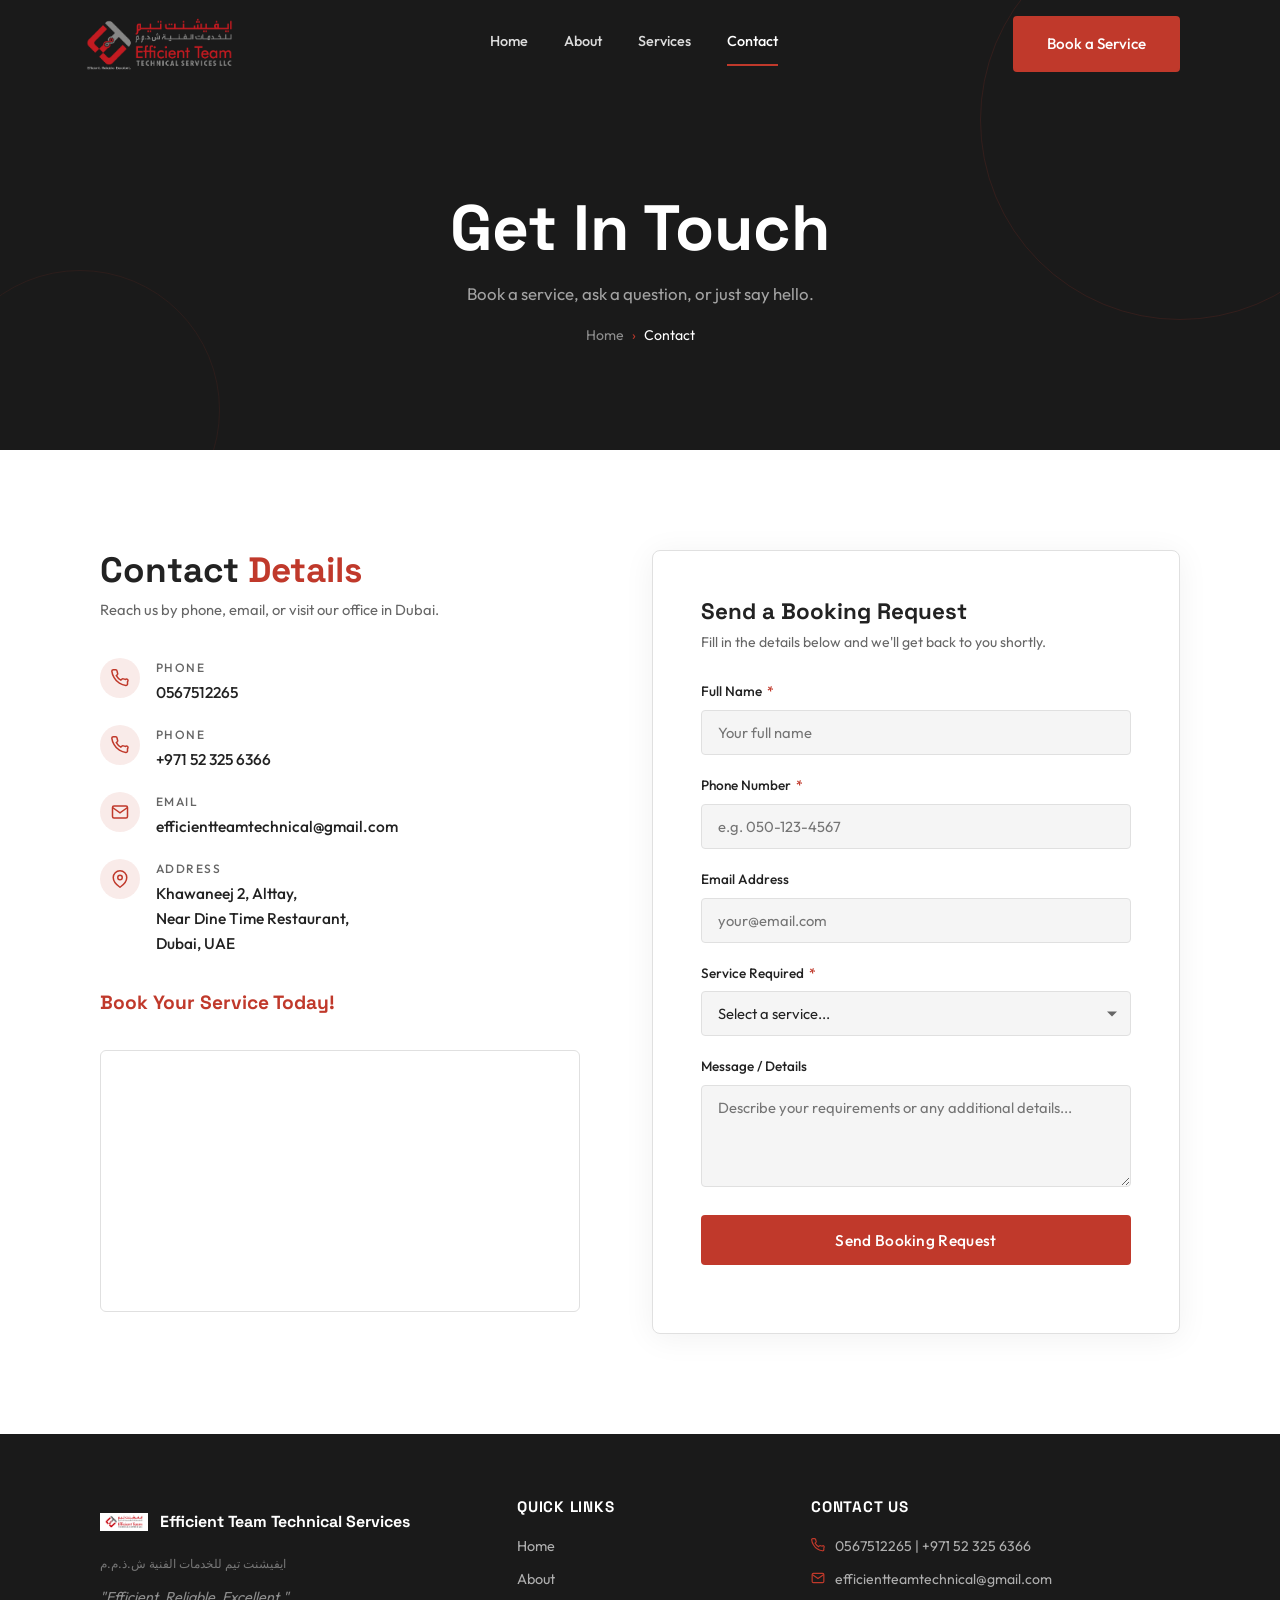
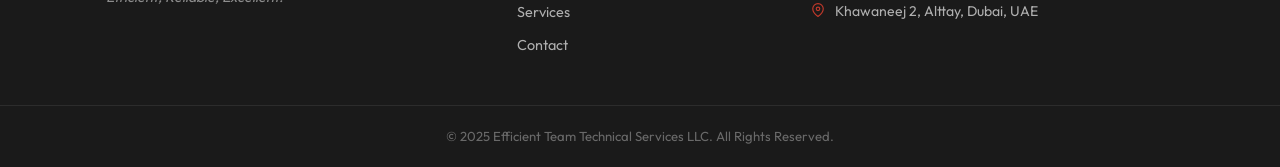
<file: contact.html>
<!DOCTYPE html>
<html lang="en">
<head>
  <meta charset="UTF-8" />
  <meta name="viewport" content="width=device-width, initial-scale=1.0" />
  <title>Contact — Efficient Team Technical Services LLC</title>
  <meta name="description" content="Book a technical service or get in touch with Efficient Team Technical Services LLC in Dubai. AC, electrical, plumbing, interior and gypsum works." />
  <link rel="preconnect" href="https://fonts.googleapis.com" />
  <link rel="preconnect" href="https://fonts.gstatic.com" crossorigin />
  <link href="https://fonts.googleapis.com/css2?family=Space+Grotesk:wght@600;700&family=Outfit:wght@400;500&display=swap" rel="stylesheet" />
  <link rel="stylesheet" href="styles.css" />
  <style>
    /* ===== CONTACT-SPECIFIC STYLES ===== */

    /* Hero */
    .contact-hero {
      min-height: 50vh;
      background: var(--charcoal);
      display: flex;
      align-items: center;
      justify-content: center;
      text-align: center;
      padding-top: var(--nav-height);
      position: relative;
      overflow: hidden;
    }

    .contact-hero::before {
      content: '';
      position: absolute;
      top: -80px;
      right: -100px;
      width: 400px;
      height: 400px;
      border: 1px solid rgba(192,57,43,0.15);
      border-radius: 50%;
    }

    .contact-hero::after {
      content: '';
      position: absolute;
      bottom: -100px;
      left: -60px;
      width: 280px;
      height: 280px;
      border: 1px solid rgba(192,57,43,0.1);
      border-radius: 50%;
    }

    .contact-hero-content {
      position: relative;
      z-index: 1;
    }

    .contact-hero h1 {
      font-size: clamp(2.2rem, 5vw, 4rem);
      color: var(--white);
      margin-bottom: 16px;
    }

    .contact-hero .sub {
      font-size: 1.05rem;
      color: rgba(255,255,255,0.6);
      max-width: 400px;
      margin: 0 auto;
    }

    /* Contact Section */
    .contact-section {
      padding: var(--section-pad) 0;
    }

    .contact-grid {
      display: grid;
      grid-template-columns: 1fr 1.1fr;
      gap: 72px;
      align-items: start;
    }

    /* Contact Details */
    .contact-details h2 {
      font-size: clamp(1.5rem, 3vw, 2.2rem);
      margin-bottom: 8px;
    }

    .contact-details .tagline {
      font-size: 0.92rem;
      color: var(--text-muted);
      margin-bottom: 36px;
    }

    .contact-detail-item {
      display: flex;
      align-items: flex-start;
      gap: 16px;
      margin-bottom: 20px;
    }

    .contact-detail-icon {
      width: 40px;
      height: 40px;
      background: rgba(192,57,43,0.1);
      border-radius: 50%;
      display: flex;
      align-items: center;
      justify-content: center;
      flex-shrink: 0;
      color: var(--red);
    }

    .contact-detail-text .label {
      font-size: 0.75rem;
      text-transform: uppercase;
      letter-spacing: 0.12em;
      color: var(--text-muted);
      display: block;
      margin-bottom: 3px;
    }

    .contact-detail-text a,
    .contact-detail-text span {
      font-size: 0.97rem;
      color: var(--text);
      font-weight: 500;
      transition: color var(--transition);
      display: block;
    }

    .contact-detail-text a:hover { color: var(--red); }

    .book-cta {
      margin-top: 32px;
      font-family: 'Space Grotesk', sans-serif;
      font-size: 1.2rem;
      font-weight: 700;
      color: var(--red);
    }

    /* Map */
    .map-wrap {
      margin-top: 32px;
      border-radius: 6px;
      overflow: hidden;
      border: 1px solid var(--border);
    }

    .map-wrap iframe {
      display: block;
      width: 100%;
      height: 260px;
      border: none;
    }

    /* Booking Form */
    .form-card {
      background: var(--white);
      border: 1px solid var(--border);
      border-radius: 8px;
      padding: clamp(28px, 4vw, 48px);
      box-shadow: 0 4px 32px rgba(0,0,0,0.06);
    }

    .form-card h3 {
      font-size: 1.4rem;
      margin-bottom: 6px;
    }

    .form-card .form-sub {
      font-size: 0.88rem;
      color: var(--text-muted);
      margin-bottom: 28px;
    }

    .form-group {
      margin-bottom: 20px;
      opacity: 0;
      transform: translateY(16px);
      animation: fadeUp 0.5s ease forwards;
    }

    .form-group:nth-child(1) { animation-delay: 0.1s; }
    .form-group:nth-child(2) { animation-delay: 0.2s; }
    .form-group:nth-child(3) { animation-delay: 0.3s; }
    .form-group:nth-child(4) { animation-delay: 0.4s; }
    .form-group:nth-child(5) { animation-delay: 0.5s; }
    .form-group:nth-child(6) { animation-delay: 0.6s; }

    @keyframes fadeUp {
      to { opacity: 1; transform: translateY(0); }
    }

    .form-group label {
      display: block;
      font-size: 0.85rem;
      font-weight: 500;
      color: var(--text);
      margin-bottom: 7px;
    }

    .form-group label .req {
      color: var(--red);
      margin-left: 2px;
    }

    .form-input,
    .form-select,
    .form-textarea {
      width: 100%;
      padding: 12px 16px;
      font-family: 'Outfit', sans-serif;
      font-size: 0.92rem;
      color: var(--text);
      background: var(--surface);
      border: 1.5px solid var(--border);
      border-radius: 4px;
      outline: none;
      transition: border-color 0.25s ease, box-shadow 0.25s ease;
      min-height: 44px;
      appearance: none;
      -webkit-appearance: none;
    }

    .form-input:focus,
    .form-select:focus,
    .form-textarea:focus {
      border-color: var(--red);
      box-shadow: 0 0 0 3px rgba(192,57,43,0.1);
    }

    .form-textarea {
      resize: vertical;
      min-height: 100px;
    }

    .select-wrap {
      position: relative;
    }

    .select-wrap::after {
      content: '';
      position: absolute;
      right: 14px;
      top: 50%;
      transform: translateY(-50%);
      width: 0;
      height: 0;
      border-left: 5px solid transparent;
      border-right: 5px solid transparent;
      border-top: 5px solid var(--text-muted);
      pointer-events: none;
    }

    .btn-submit {
      width: 100%;
      background: var(--red);
      color: var(--white);
      border: none;
      padding: 15px 32px;
      font-family: 'Outfit', sans-serif;
      font-size: 0.97rem;
      font-weight: 500;
      border-radius: 4px;
      cursor: pointer;
      transition: background var(--transition), transform var(--transition);
      min-height: 50px;
      letter-spacing: 0.02em;
    }

    .btn-submit:hover {
      background: var(--red-dark);
      transform: scale(1.02);
    }

    .btn-submit:active { transform: scale(0.98); }

    /* Success Message (hidden by default) */
    .form-success {
      display: none;
      text-align: center;
      padding: 40px 20px;
    }

    .form-success.show { display: block; }

    .form-success svg {
      width: 56px;
      height: 56px;
      color: var(--red);
      margin: 0 auto 16px;
    }

    .form-success h4 {
      font-size: 1.3rem;
      margin-bottom: 8px;
    }

    .form-success p {
      font-size: 0.92rem;
      color: var(--text-muted);
    }

    @media (max-width: 900px) {
      .contact-grid { grid-template-columns: 1fr; gap: 48px; }
      .map-wrap iframe { height: 220px; }
    }
  </style>
</head>
<body>

  <!-- ============ NAVBAR ============ -->
  <nav class="navbar scrolled" id="navbar">
    <div class="container">
      <a href="index.html" class="nav-logo">
        <img src="logo.png" alt="Efficient Team Technical Services Logo" class="nav-logo-icon" />
        <div class="nav-logo-text">
          <span class="name">Efficient Team Technical Services</span>
          <span class="arabic">ايفيشنت تيم للخدمات الفنية</span>
        </div>
      </a>
      <div class="nav-links">
        <a href="index.html" class="nav-link">Home</a>
        <a href="about.html" class="nav-link">About</a>
        <a href="services.html" class="nav-link">Services</a>
        <a href="contact.html" class="nav-link active">Contact</a>
      </div>
      <div class="nav-right">
        <a href="contact.html" class="btn btn-red">Book a Service</a>
        <button class="hamburger" id="hamburger" aria-label="Toggle menu">
          <span></span><span></span><span></span>
        </button>
      </div>
    </div>
  </nav>

  <!-- Mobile Nav -->
  <div class="mobile-nav" id="mobileNav">
    <button class="mobile-nav-close" id="mobileNavClose" aria-label="Close menu">&#x2715;</button>
    <a href="index.html" class="nav-link">Home</a>
    <a href="about.html" class="nav-link">About</a>
    <a href="services.html" class="nav-link">Services</a>
    <a href="contact.html" class="nav-link active">Contact</a>
    <a href="contact.html" class="btn btn-red">Book a Service</a>
  </div>

  <!-- ============ HERO ============ -->
  <section class="contact-hero">
    <div class="contact-hero-content reveal">
      <h1>Get In Touch</h1>
      <p class="sub">Book a service, ask a question, or just say hello.</p>
      <nav class="breadcrumb" style="margin-top:16px" aria-label="Breadcrumb">
        <a href="index.html">Home</a>
        <span class="sep">›</span>
        <span class="current">Contact</span>
      </nav>
    </div>
  </section>

  <!-- ============ CONTACT SECTION ============ -->
  <section class="contact-section">
    <div class="container">
      <div class="contact-grid">

        <!-- LEFT — Contact Details -->
        <div class="contact-details reveal-left">
          <h2>Contact <span style="color:var(--red)">Details</span></h2>
          <p class="tagline">Reach us by phone, email, or visit our office in Dubai.</p>

          <div class="contact-detail-item">
            <div class="contact-detail-icon">
              <svg width="18" height="18" fill="none" stroke="currentColor" stroke-width="2" viewBox="0 0 24 24"><path d="M22 16.92v3a2 2 0 01-2.18 2 19.79 19.79 0 01-8.63-3.07A19.5 19.5 0 014.16 11.5a19.79 19.79 0 01-3.07-8.67A2 2 0 013.11 1h3a2 2 0 012 1.72c.127.96.361 1.903.7 2.81a2 2 0 01-.45 2.11L7.09 8.91a16 16 0 006 6l1.27-1.27a2 2 0 012.11-.45c.907.339 1.85.573 2.81.7A2 2 0 0122 16.92z"/></svg>
            </div>
            <div class="contact-detail-text">
              <span class="label">Phone</span>
              <a href="tel:+971567512265">0567512265</a>
            </div>
          </div>

          <div class="contact-detail-item">
            <div class="contact-detail-icon">
              <svg width="18" height="18" fill="none" stroke="currentColor" stroke-width="2" viewBox="0 0 24 24"><path d="M22 16.92v3a2 2 0 01-2.18 2 19.79 19.79 0 01-8.63-3.07A19.5 19.5 0 014.16 11.5a19.79 19.79 0 01-3.07-8.67A2 2 0 013.11 1h3a2 2 0 012 1.72c.127.96.361 1.903.7 2.81a2 2 0 01-.45 2.11L7.09 8.91a16 16 0 006 6l1.27-1.27a2 2 0 012.11-.45c.907.339 1.85.573 2.81.7A2 2 0 0122 16.92z"/></svg>
            </div>
            <div class="contact-detail-text">
              <span class="label">Phone</span>
              <a href="tel:+97152325636">+971 52 325 6366</a>
            </div>
          </div>

          <div class="contact-detail-item">
            <div class="contact-detail-icon">
              <svg width="18" height="18" fill="none" stroke="currentColor" stroke-width="2" viewBox="0 0 24 24"><path d="M4 4h16c1.1 0 2 .9 2 2v12c0 1.1-.9 2-2 2H4c-1.1 0-2-.9-2-2V6c0-1.1.9-2 2-2z"/><polyline points="22,6 12,13 2,6"/></svg>
            </div>
            <div class="contact-detail-text">
              <span class="label">Email</span>
              <a href="mailto:efficientteamtechnical@gmail.com">efficientteamtechnical@gmail.com</a>
            </div>
          </div>

          <div class="contact-detail-item">
            <div class="contact-detail-icon">
              <svg width="18" height="18" fill="none" stroke="currentColor" stroke-width="2" viewBox="0 0 24 24"><path d="M21 10c0 7-9 13-9 13s-9-6-9-13a9 9 0 0118 0z"/><circle cx="12" cy="10" r="3"/></svg>
            </div>
            <div class="contact-detail-text">
              <span class="label">Address</span>
              <span>Khawaneej 2, Alttay,<br>Near Dine Time Restaurant,<br>Dubai, UAE</span>
            </div>
          </div>

          <p class="book-cta">Book Your Service Today!</p>

          <!-- Google Maps Embed -->
          <div class="map-wrap">
            <iframe
              src="https://www.google.com/maps/embed?pb=!1m18!1m12!1m3!1d3606.956543636834!2d55.4082!3d25.2105!2m3!1f0!2f0!3f0!3m2!1i1024!2i768!4f13.1!3m3!1m2!1s0x3e5f5f7b8b8b8b8b%3A0x1234567890abcdef!2sKhawaneej+2%2C+Dubai%2C+UAE!5e0!3m2!1sen!2sae!4v1234567890"
              allowfullscreen=""
              loading="lazy"
              referrerpolicy="no-referrer-when-downgrade"
              title="Efficient Team Technical Services location map"
            ></iframe>
          </div>
        </div>

        <!-- RIGHT — Booking Form -->
        <div class="form-card reveal-right">
          <div id="formWrap">
            <h3>Send a Booking Request</h3>
            <p class="form-sub">Fill in the details below and we'll get back to you shortly.</p>

            <form id="bookingForm" novalidate>
              <div class="form-group">
                <label for="fullName">Full Name <span class="req">*</span></label>
                <input type="text" id="fullName" name="fullName" class="form-input" placeholder="Your full name" required />
              </div>

              <div class="form-group">
                <label for="phone">Phone Number <span class="req">*</span></label>
                <input type="tel" id="phone" name="phone" class="form-input" placeholder="e.g. 050-123-4567" required />
              </div>

              <div class="form-group">
                <label for="email">Email Address</label>
                <input type="email" id="email" name="email" class="form-input" placeholder="your@email.com" />
              </div>

              <div class="form-group">
                <label for="service">Service Required <span class="req">*</span></label>
                <div class="select-wrap">
                  <select id="service" name="service" class="form-select" required>
                    <option value="" disabled selected>Select a service...</option>
                    <option value="ac">AC &amp; Cooling Solutions</option>
                    <option value="electrical">Electrical &amp; Plumbing</option>
                    <option value="interior">Interior &amp; Refinishing</option>
                    <option value="gypsum">Gypsum Works</option>
                    <option value="other">Other</option>
                  </select>
                </div>
              </div>

              <div class="form-group">
                <label for="message">Message / Details</label>
                <textarea id="message" name="message" class="form-textarea" rows="4" placeholder="Describe your requirements or any additional details..."></textarea>
              </div>

              <div class="form-group">
                <button type="submit" class="btn-submit">Send Booking Request</button>
              </div>
            </form>
          </div>

          <div class="form-success" id="formSuccess">
            <svg fill="none" stroke="currentColor" stroke-width="1.5" viewBox="0 0 24 24">
              <path d="M9 12l2 2 4-4m6 2a9 9 0 11-18 0 9 9 0 0118 0z"/>
            </svg>
            <h4>Request Sent!</h4>
            <p>Thank you. We'll contact you within 24 hours to confirm your booking.</p>
          </div>
        </div>

      </div>
    </div>
  </section>

  <!-- ============ FOOTER ============ -->
  <footer class="footer">
    <div class="container">
      <div class="footer-grid">
        <div class="footer-brand">
          <div class="footer-logo">
            <img src="logo2.png" alt="Efficient Team Technical Services Logo" width="36" height="36" style="object-fit:contain;" />
            <span class="name">Efficient Team Technical Services</span>
          </div>
          <p style="font-size:0.78rem;color:rgba(255,255,255,0.4);margin-top:4px;">ايفيشنت تيم للخدمات الفنية ش.ذ.م.م</p>
          <p class="footer-tagline">"Efficient, Reliable, Excellent."</p>
        </div>
        <div>
          <h4>Quick Links</h4>
          <div class="footer-links">
            <a href="index.html">Home</a>
            <a href="about.html">About</a>
            <a href="services.html">Services</a>
            <a href="contact.html">Contact</a>
          </div>
        </div>
        <div>
          <h4>Contact Us</h4>
          <div class="footer-contact-item">
            <svg width="14" height="14" fill="none" stroke="currentColor" stroke-width="2" viewBox="0 0 24 24"><path d="M22 16.92v3a2 2 0 01-2.18 2 19.79 19.79 0 01-8.63-3.07A19.5 19.5 0 014.16 11.5a19.79 19.79 0 01-3.07-8.67A2 2 0 013.11 1h3a2 2 0 012 1.72c.127.96.361 1.903.7 2.81a2 2 0 01-.45 2.11L7.09 8.91a16 16 0 006 6l1.27-1.27a2 2 0 012.11-.45c.907.339 1.85.573 2.81.7A2 2 0 0122 16.92z"/></svg>
            0567512265 | +971 52 325 6366
          </div>
          <div class="footer-contact-item">
            <svg width="14" height="14" fill="none" stroke="currentColor" stroke-width="2" viewBox="0 0 24 24"><path d="M4 4h16c1.1 0 2 .9 2 2v12c0 1.1-.9 2-2 2H4c-1.1 0-2-.9-2-2V6c0-1.1.9-2 2-2z"/><polyline points="22,6 12,13 2,6"/></svg>
            efficientteamtechnical@gmail.com
          </div>
          <div class="footer-contact-item">
            <svg width="14" height="14" fill="none" stroke="currentColor" stroke-width="2" viewBox="0 0 24 24"><path d="M21 10c0 7-9 13-9 13s-9-6-9-13a9 9 0 0118 0z"/><circle cx="12" cy="10" r="3"/></svg>
            Khawaneej 2, Alttay, Dubai, UAE
          </div>
        </div>
      </div>
    </div>
    <div class="footer-bottom">
      <div class="container">
        &copy; 2025 Efficient Team Technical Services LLC. All Rights Reserved.
      </div>
    </div>
  </footer>

  <script>
    const navbar = document.getElementById('navbar');
    window.addEventListener('scroll', () => {
      navbar.classList.toggle('scrolled', window.scrollY > 80);
    });

    const hamburger = document.getElementById('hamburger');
    const mobileNav = document.getElementById('mobileNav');
    const mobileNavClose = document.getElementById('mobileNavClose');

    hamburger.addEventListener('click', () => {
      hamburger.classList.toggle('open');
      mobileNav.classList.toggle('open');
      document.body.style.overflow = mobileNav.classList.contains('open') ? 'hidden' : '';
    });

    mobileNavClose.addEventListener('click', () => {
      hamburger.classList.remove('open');
      mobileNav.classList.remove('open');
      document.body.style.overflow = '';
    });

    const reveals = document.querySelectorAll('.reveal, .reveal-left, .reveal-right');
    const revealObserver = new IntersectionObserver((entries) => {
      entries.forEach(entry => {
        if (entry.isIntersecting) {
          entry.target.classList.add('visible');
          revealObserver.unobserve(entry.target);
        }
      });
    }, { threshold: 0.1 });

    reveals.forEach(el => revealObserver.observe(el));

    // Form submission
    document.getElementById('bookingForm').addEventListener('submit', function(e) {
      e.preventDefault();

      const name = document.getElementById('fullName').value.trim();
      const phone = document.getElementById('phone').value.trim();
      const service = document.getElementById('service').value;

      if (!name || !phone || !service) {
        const fields = [
          { val: name, el: document.getElementById('fullName') },
          { val: phone, el: document.getElementById('phone') },
          { val: service, el: document.getElementById('service') }
        ];
        fields.forEach(f => {
          if (!f.val) {
            f.el.style.borderColor = 'var(--red)';
            f.el.addEventListener('input', () => { f.el.style.borderColor = ''; }, { once: true });
          }
        });
        return;
      }

      document.getElementById('formWrap').style.display = 'none';
      document.getElementById('formSuccess').classList.add('show');
    });
  </script>
</body>
</html>
</file>
<file: styles.css>
/* ============================================
   CSS CUSTOM PROPERTIES
============================================ */
:root {
  --red: #C0392B;
  --red-dark: #A93226;
  --charcoal: #1A1A1A;
  --white: #FFFFFF;
  --surface: #F5F5F5;
  --text: #222222;
  --text-muted: #666666;
  --border: #E0E0E0;
  --nav-height: 88px;
  --section-pad: clamp(60px, 8vw, 100px);
  --container: 1200px;
  --radius: 4px;
  --transition: 0.3s ease;
}

/* ============================================
   RESET & BASE
============================================ */
*, *::before, *::after {
  box-sizing: border-box;
  margin: 0;
  padding: 0;
}

html {
  scroll-behavior: smooth;
  font-size: 16px;
}

body {
  font-family: 'Outfit', sans-serif;
  color: var(--text);
  background: var(--white);
  line-height: 1.6;
  overflow-x: hidden;
}

h1, h2, h3, h4, h5 {
  font-family: 'Space Grotesk', sans-serif;
  line-height: 1.15;
  font-weight: 700;
}

a {
  text-decoration: none;
  color: inherit;
}

ul { list-style: none; }

img {
  display: block;
  max-width: 100%;
  height: auto;
}

/* ============================================
   UTILITY CLASSES
============================================ */
.container {
  width: 100%;
  max-width: var(--container);
  margin: 0 auto;
  padding: 0 clamp(20px, 5vw, 60px);
}

.section {
  padding: var(--section-pad) 0;
}

.section-title {
  font-size: clamp(1.8rem, 3.5vw, 2.8rem);
  color: var(--text);
  margin-bottom: 12px;
}

.section-title .accent {
  color: var(--red);
}

.red-line {
  display: block;
  width: 52px;
  height: 3px;
  background: var(--red);
  margin: 0 auto 48px;
}

.red-line.left {
  margin: 0 0 36px;
}

.btn {
  display: inline-flex;
  align-items: center;
  justify-content: center;
  gap: 8px;
  padding: 14px 32px;
  font-family: 'Outfit', sans-serif;
  font-size: 0.95rem;
  font-weight: 500;
  border-radius: var(--radius);
  cursor: pointer;
  transition: transform var(--transition), background var(--transition), color var(--transition), border-color var(--transition);
  border: 2px solid transparent;
  min-height: 44px;
  white-space: nowrap;
}

.btn:hover { transform: scale(1.03); }
.btn:active { transform: scale(0.97); }

.btn-red {
  background: var(--red);
  color: var(--white);
  border-color: var(--red);
}

.btn-red:hover {
  background: var(--red-dark);
  border-color: var(--red-dark);
}

.btn-outline-white {
  background: transparent;
  color: var(--white);
  border-color: var(--white);
}

.btn-outline-white:hover {
  background: var(--white);
  color: var(--charcoal);
}

.btn-outline-red {
  background: transparent;
  color: var(--red);
  border-color: var(--red);
}

.btn-outline-red:hover {
  background: var(--red);
  color: var(--white);
}

/* ============================================
   SCROLL ANIMATION BASE
============================================ */
.reveal {
  opacity: 0;
  transform: translateY(30px);
  transition: opacity 0.6s ease, transform 0.6s ease;
}

.reveal.visible {
  opacity: 1;
  transform: translateY(0);
}

.reveal-left {
  opacity: 0;
  transform: translateX(-40px);
  transition: opacity 0.6s ease, transform 0.6s ease;
}

.reveal-left.visible {
  opacity: 1;
  transform: translateX(0);
}

.reveal-right {
  opacity: 0;
  transform: translateX(40px);
  transition: opacity 0.6s ease, transform 0.6s ease;
}

.reveal-right.visible {
  opacity: 1;
  transform: translateX(0);
}

/* ============================================
   NAVBAR
============================================ */
.navbar {
  position: fixed;
  top: 0;
  left: 0;
  right: 0;
  z-index: 1000;
  height: var(--nav-height);
  display: flex;
  align-items: center;
  background: transparent;
  transition: background 0.4s ease, box-shadow 0.4s ease;
}

.navbar.scrolled {
  background: var(--charcoal);
  box-shadow: 0 2px 20px rgba(0,0,0,0.3);
}

.navbar .container {
  display: flex;
  align-items: center;
  justify-content: space-between;
  width: 100%;
  padding-left: clamp(12px, 2vw, 24px);
}

.nav-logo {
  display: flex;
  align-items: center;
  gap: 12px;
  text-decoration: none;
  margin-right: auto;
}

.nav-logo-icon {
  width: auto;
  height: 72px;
  flex-shrink: 0;
  object-fit: contain;
}

.nav-logo-text {
  display: none;
}

.nav-links {
  display: flex;
  align-items: center;
  gap: 36px;
}

.nav-link {
  font-family: 'Outfit', sans-serif;
  font-size: 0.9rem;
  font-weight: 500;
  color: rgba(255,255,255,0.85);
  position: relative;
  padding-bottom: 4px;
  transition: color var(--transition);
  min-height: 44px;
  display: flex;
  align-items: center;
}

.nav-link::after {
  content: '';
  position: absolute;
  bottom: 0;
  left: 0;
  width: 0;
  height: 2px;
  background: var(--red);
  transition: width 0.3s ease;
}

.nav-link:hover::after,
.nav-link.active::after {
  width: 100%;
}

.nav-link:hover { color: var(--white); }
.nav-link.active { color: var(--white); }

.nav-right {
  display: flex;
  align-items: center;
  gap: 24px;
  margin-left: auto;
}

/* Hamburger */
.hamburger {
  display: none;
  flex-direction: column;
  justify-content: center;
  gap: 5px;
  width: 44px;
  height: 44px;
  background: none;
  border: none;
  cursor: pointer;
  padding: 8px;
}

.hamburger span {
  display: block;
  width: 24px;
  height: 2px;
  background: var(--white);
  transition: transform 0.3s ease, opacity 0.3s ease;
  transform-origin: center;
}

.hamburger.open span:nth-child(1) { transform: translateY(7px) rotate(45deg); }
.hamburger.open span:nth-child(2) { opacity: 0; }
.hamburger.open span:nth-child(3) { transform: translateY(-7px) rotate(-45deg); }

/* Mobile Nav Overlay */
.mobile-nav {
  position: fixed;
  inset: 0;
  background: var(--charcoal);
  z-index: 999;
  display: flex;
  flex-direction: column;
  align-items: center;
  justify-content: center;
  gap: 32px;
  opacity: 0;
  pointer-events: none;
  transition: opacity 0.3s ease;
}

.mobile-nav.open {
  opacity: 1;
  pointer-events: all;
}

.mobile-nav .nav-link {
  font-size: 1.8rem;
  font-family: 'Space Grotesk', sans-serif;
  font-weight: 700;
  color: var(--white);
}

.mobile-nav .btn {
  margin-top: 12px;
}

.mobile-nav-close {
  position: absolute;
  top: 20px;
  right: 24px;
  background: none;
  border: none;
  color: var(--white);
  font-size: 2rem;
  cursor: pointer;
  padding: 8px;
}

/* ============================================
   FOOTER
============================================ */
.footer {
  background: var(--charcoal);
  color: rgba(255,255,255,0.8);
  padding: 64px 0 0;
}

.footer-grid {
  display: grid;
  grid-template-columns: 1.5fr 1fr 1.5fr;
  gap: 48px;
  padding-bottom: 48px;
}

.footer-brand .footer-tagline {
  font-size: 0.9rem;
  color: rgba(255,255,255,0.5);
  margin-top: 12px;
  font-style: italic;
}

.footer-logo {
  display: flex;
  align-items: center;
  gap: 12px;
  margin-bottom: 8px;
}

.footer-logo img {
  width: 48px;
  height: 48px;
  object-fit: contain;
}

.footer-logo .name {
  font-family: 'Space Grotesk', sans-serif;
  font-size: 1rem;
  font-weight: 700;
  color: var(--white);
}

.footer h4 {
  font-family: 'Space Grotesk', sans-serif;
  font-size: 0.95rem;
  color: var(--white);
  margin-bottom: 20px;
  font-weight: 700;
  letter-spacing: 0.05em;
  text-transform: uppercase;
}

.footer-links {
  display: flex;
  flex-direction: column;
  gap: 10px;
}

.footer-links a {
  font-size: 0.9rem;
  color: rgba(255,255,255,0.65);
  transition: color var(--transition);
}

.footer-links a:hover { color: var(--red); }

.footer-contact-item {
  display: flex;
  align-items: flex-start;
  gap: 10px;
  font-size: 0.88rem;
  color: rgba(255,255,255,0.65);
  margin-bottom: 10px;
}

.footer-contact-item svg {
  flex-shrink: 0;
  margin-top: 3px;
  color: var(--red);
}

.footer-bottom {
  border-top: 1px solid rgba(255,255,255,0.08);
  padding: 20px 0;
  text-align: center;
  font-size: 0.82rem;
  color: rgba(255,255,255,0.35);
}

/* ============================================
   PAGE HERO (INNER PAGES)
============================================ */
.page-hero {
  min-height: 50vh;
  background: var(--charcoal);
  display: flex;
  align-items: center;
  justify-content: center;
  text-align: center;
  padding-top: var(--nav-height);
  position: relative;
  overflow: hidden;
}

.page-hero::before {
  content: '';
  position: absolute;
  top: -60px;
  right: -80px;
  width: 300px;
  height: 300px;
  border: 2px solid rgba(192,57,43,0.2);
  transform: rotate(20deg);
}

.page-hero::after {
  content: '';
  position: absolute;
  bottom: -40px;
  left: -60px;
  width: 200px;
  height: 200px;
  border: 2px solid rgba(192,57,43,0.15);
  transform: rotate(-15deg);
}

.page-hero-content {
  position: relative;
  z-index: 1;
}

.page-hero h1 {
  font-size: clamp(2.2rem, 5vw, 4rem);
  color: var(--white);
  margin-bottom: 16px;
}

.breadcrumb {
  display: flex;
  align-items: center;
  justify-content: center;
  gap: 8px;
  font-size: 0.88rem;
  color: rgba(255,255,255,0.5);
}

.breadcrumb a {
  color: rgba(255,255,255,0.5);
  transition: color var(--transition);
}

.breadcrumb a:hover { color: var(--red); }

.breadcrumb .sep { color: var(--red); }
.breadcrumb .current { color: var(--white); }

/* ============================================
   CTA BANNER
============================================ */
.cta-banner {
  background: var(--red);
  padding: clamp(48px, 6vw, 80px) 0;
  text-align: center;
}

.cta-banner h2 {
  font-size: clamp(1.8rem, 3.5vw, 3rem);
  color: var(--white);
  margin-bottom: 16px;
}

.cta-banner p {
  color: rgba(255,255,255,0.85);
  font-size: 1.05rem;
  margin-bottom: 32px;
  max-width: 520px;
  margin-left: auto;
  margin-right: auto;
}

.cta-banner .btn-outline-white:hover {
  background: var(--white);
  color: var(--red);
}

/* ============================================
   RESPONSIVE
============================================ */
@media (max-width: 768px) {
  .nav-links, .nav-right .btn {
    display: none;
  }

  .hamburger {
    display: flex;
  }

  .footer-grid {
    grid-template-columns: 1fr;
    gap: 36px;
  }
}
</file>
